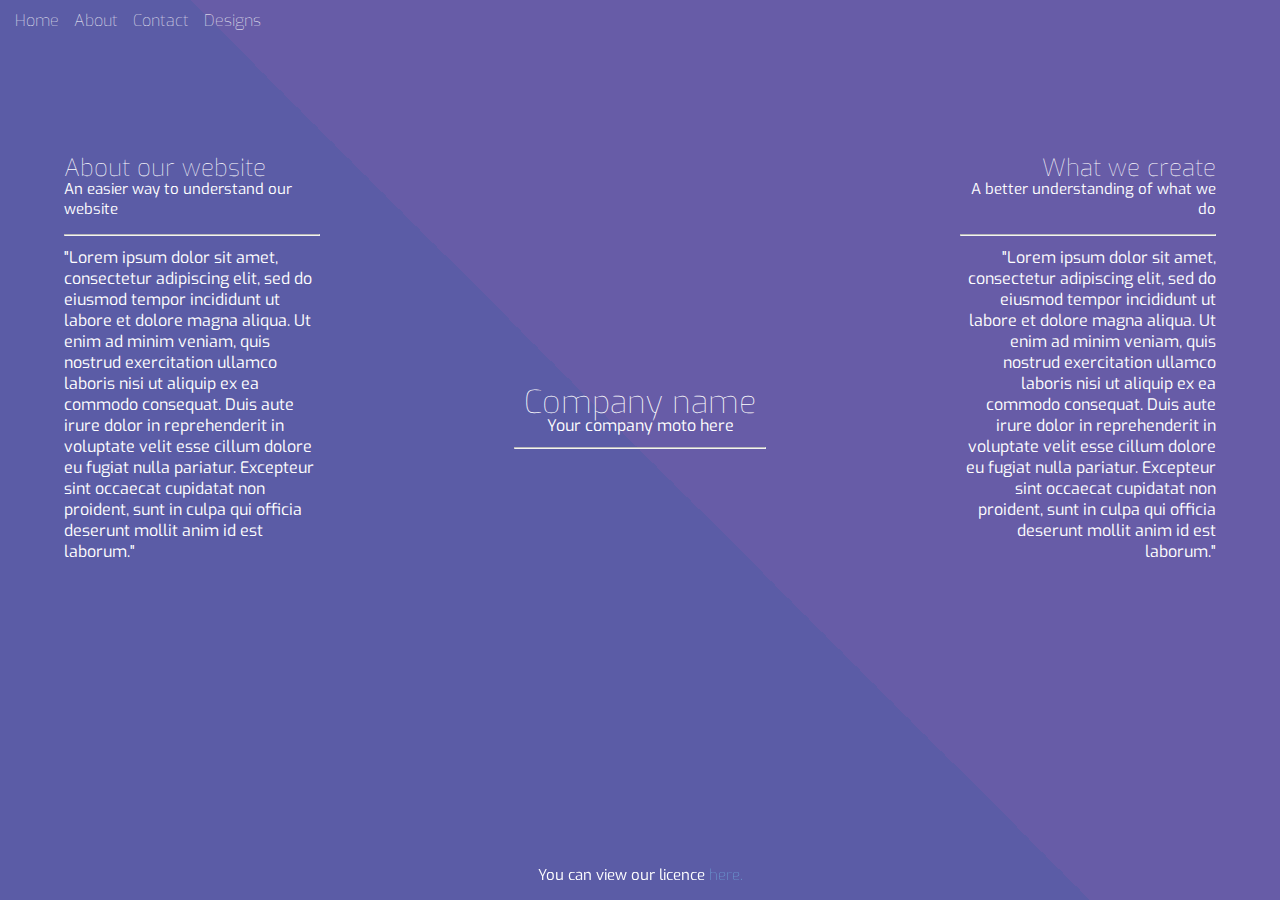
<file: company/templates/about_us.html>
<!DOCTYPE html>
<html lang="en">
<head>
    <meta charset="UTF-8">
    <title></title>
    <style>
        @import 'https://fonts.googleapis.com/css?family=Exo';

body {
  background-image: url('https://www.fadedservers.com/img/background.jpg');
  background-width: 100% 100%;
  overflow: all;
}

.main {
      background: linear-gradient(45deg,#151680 50%,#261681 50%);
  width: 100%;
  height: 100%;
  position: fixed;
  opacity: 0.7;
  top: 0;
  left: 0;
}

h1 {
  font-family: 'Exo';
  font-weight: 100;
  position: relative;
  color: white;
}

h2 {
  font-family: 'Exo';
  font-weight: 100;
  position: relative;
  color: white;
}

p {
  font-family: 'Exo';
  position: relative;
  color: white;
}

.sitemain {
  position: relative;
  text-align: center;
  top: 40%;
}

.sitemaindesc {
  position: relative;
  bottom: 30px;
}

.border {
  position: fixed;
  bottom: 45%;
  left: 46%;
  width: 50px;

}

.hr {
  position: relative;
  bottom: 35px;
}

.hr hr {
  width: 250px;
}

a {
  font-family: 'Exo';
  color: #3498db;
  text-decoration: none;
  font-weight: 100;
}

a:hover {
  color: #2980b9;
}

.topbar {
  position: fixed;
  top: 10px;
}

.topbar a {
  padding-left: 15px;
  color: white;
}

.topbar a:hover {
  color: #95a5a6;
}

.topbar a:active {
  color: #95a5a6;
}

.footer {
	position: fixed;
	text-align: center;
	width: 100%;
	bottom: 0;
}

.footer p {
	font-size: 15px;
	color: white;
}

/* Secondary */

.nxt {
  position: relative;
}

.subdesc {
  position: relative;
  bottom: 25px;
}

.subdesc p {
  font-size: 15px;
}

.desc {
  position: relative;
  bottom: 30px;
}

.txtrgt {
  position: fixed;
  background-color: ;
  width: 20%;
  height: 25%;
  text-align: left;
  left: 5%;
}

.txtlft {
  position: fixed;
  background-color: ;
  width: 20%;
  height: 25%;
  text-align: right;
  left: 75%;
}

    </style>

</head>
<body>

<div class="main">

  <div class="topbar">
    <a href="#err">Home</a><a href="#err">About</a><a href="#err">Contact</a><a href="#err">Designs</a>
  </div>

<div class="sitemain">
  <h1>Company name</h1>
  <div class="sitemaindesc">
  <p>Your company moto here</p>
  </div>

  <div class="hr"><hr /></div>
</div> <!-- Closing Main -->


<div class="footer">
 <p>You can view our licence <a href="#">here.</a></p>
  </div>

<!-- Text a/ scroll -->

  <div class="nxt">

    <div class="txtrgt">
      <h2>About our website</h2>
        <div class="subdesc">
          <p>An easier way to understand our website</p>
          <hr />
        </div>
      <div class="desc">
        <p>"Lorem ipsum dolor sit amet, consectetur adipiscing elit, sed do eiusmod tempor incididunt ut labore et dolore magna aliqua. Ut enim ad minim veniam, quis nostrud exercitation ullamco laboris nisi ut aliquip ex ea commodo consequat. Duis aute irure dolor in reprehenderit in voluptate velit esse cillum dolore eu fugiat nulla pariatur. Excepteur sint occaecat cupidatat non proident, sunt in culpa qui officia deserunt mollit anim id est laborum."</p>
      </div>
    </div>

    <div class="txtlft">
      <h2>What we create</h2>
        <div class="subdesc">
          <p>A better understanding of what we do</p>
          <hr />
        </div>
      <div class="desc">
        <p>"Lorem ipsum dolor sit amet, consectetur adipiscing elit, sed do eiusmod tempor incididunt ut labore et dolore magna aliqua. Ut enim ad minim veniam, quis nostrud exercitation ullamco laboris nisi ut aliquip ex ea commodo consequat. Duis aute irure dolor in reprehenderit in voluptate velit esse cillum dolore eu fugiat nulla pariatur. Excepteur sint occaecat cupidatat non proident, sunt in culpa qui officia deserunt mollit anim id est laborum."</p>
      </div>
    </div>





  </div>

</div>
  </div>



</body>
</html>
</file>
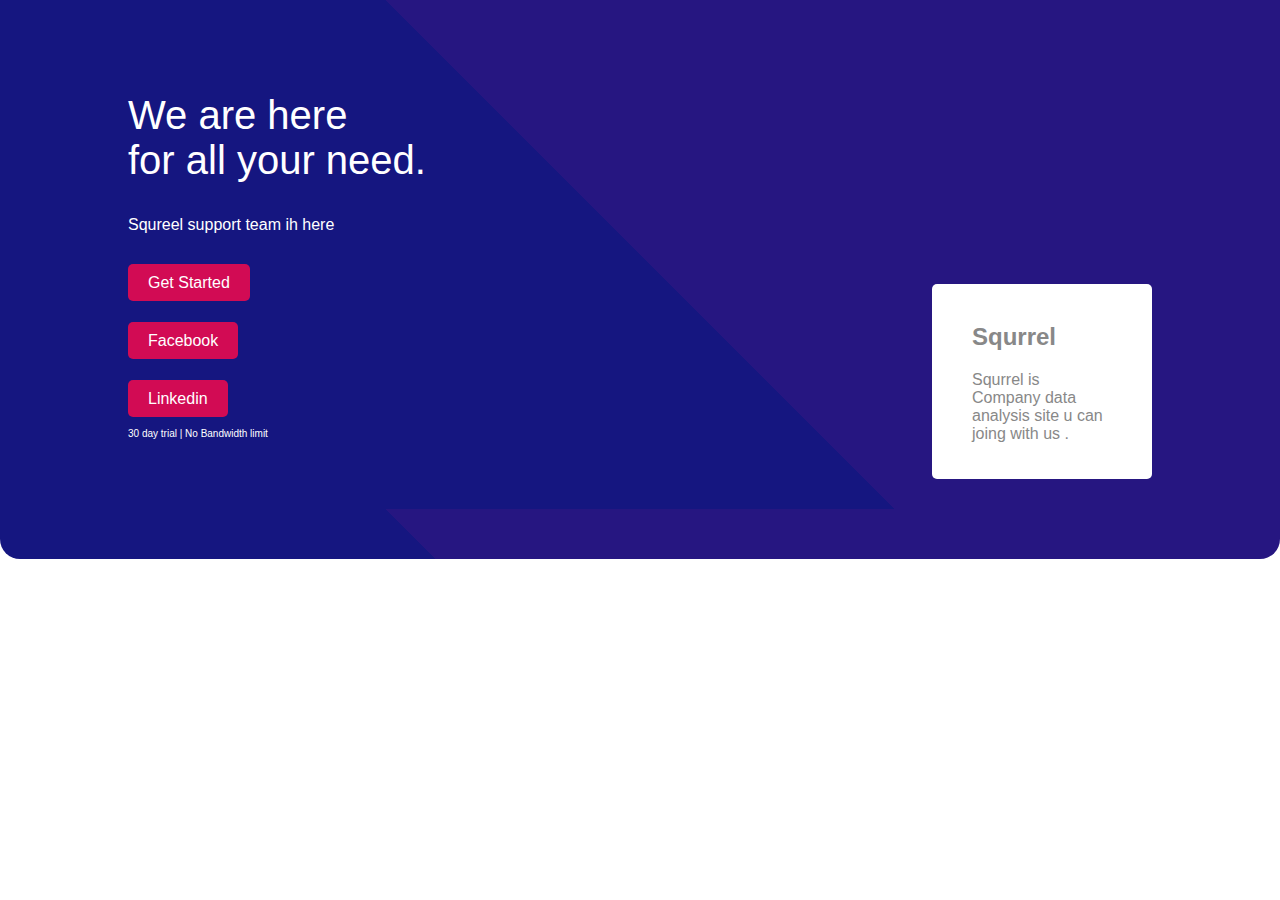
<file: company/templates/contact_us.html>
<!DOCTYPE html>
<html lang="en">
<head>

    <meta charset="UTF-8">
    <title>Contact Us</title>
    <style>
        body{
  padding: 0;
  margin: 0;
  font-family: Arial, Helvetica, sans-serif;
}
section.cover{
  background: linear-gradient(45deg,#151680 50%,#261681 50%);
  padding: 20px 10%;
	border-bottom: 50px solid transparent;
  border-bottom-left-radius: 20px;
  border-bottom-right-radius: 20px;
}
section nav{
  display: flex;
  justify-content: space-between;
  align-items: center;
  font-size: 1.4rem;
  color: #fff;
}
section nav ul{
  list-style-type: none;
  font-size: 0.8rem;
}
section nav ul li {
  float: left;
  padding: 10px;
}
.ghost-btn{
  margin: 0 10px;
  padding: 10px;
  border: 1px solid #fff;
  border-radius: 5px;
}
div.cta-btn{
  margin: 40px 0 20px 0;
}
div.cta-btn a{
  padding: 10px 20px;
  background-color: #D20B54;
  text-decoration: none;
  color: #fff;
  border-radius: 5px;
}
section.cover .content .heading{
  font-size: 2.5rem;
  font-weight: 500;
}
section.cover .content{
  color: #fff;
  padding: 40px 0;
  position: relative;
}
section.cover .content .highlight{
  font-size: 10px;
}
section.cover .content .card{
  position: absolute;
  bottom: 10px;
  right: 0;
  width: 140px;
  padding: 20px 40px;
  background-color: #fff;
  color: #888;
  border-radius: 5px;
  transition: 200ms all ease-in-out;
  cursor: pointer;
}
section.cover .content .card:hover{
  transform: translateY(-5px);
  color: #222;
}

    </style>
</head>
<body>
<section class="cover">
  <nav>
    <span class="logo">

  </span>
   <!-- <ul>
      <li>Products</li>
      <li>Pricing</li>
      <li>Articles</li>
      <li>More</li>
      <li></li>
      <li>Sign In</li>
      <li class="ghost-btn">Sign up for free</li>
    </ul>-->
  </nav>
  <div class="content">
    <h2 class="heading">We are here<br />for all your need.</h2>
    <p>Squreel support team ih here</p>
    <div class="cta-btn">
    <a href="#">Get Started</a>
    </div>
      <div class="cta-btn">
    <a href="#">Facebook</a>
    </div>
      <div class="cta-btn">
    <a href="#">Linkedin</a>
    </div>
    <p class="highlight">30 day trial | No Bandwidth limit</p>
    <div class="card">
      <h2>Squrrel </h2>
      <p>Squrrel is Company data analysis site u can joing with us  .</p>
    </div>
  </div>
</section>

</body>
</html>
</file>
